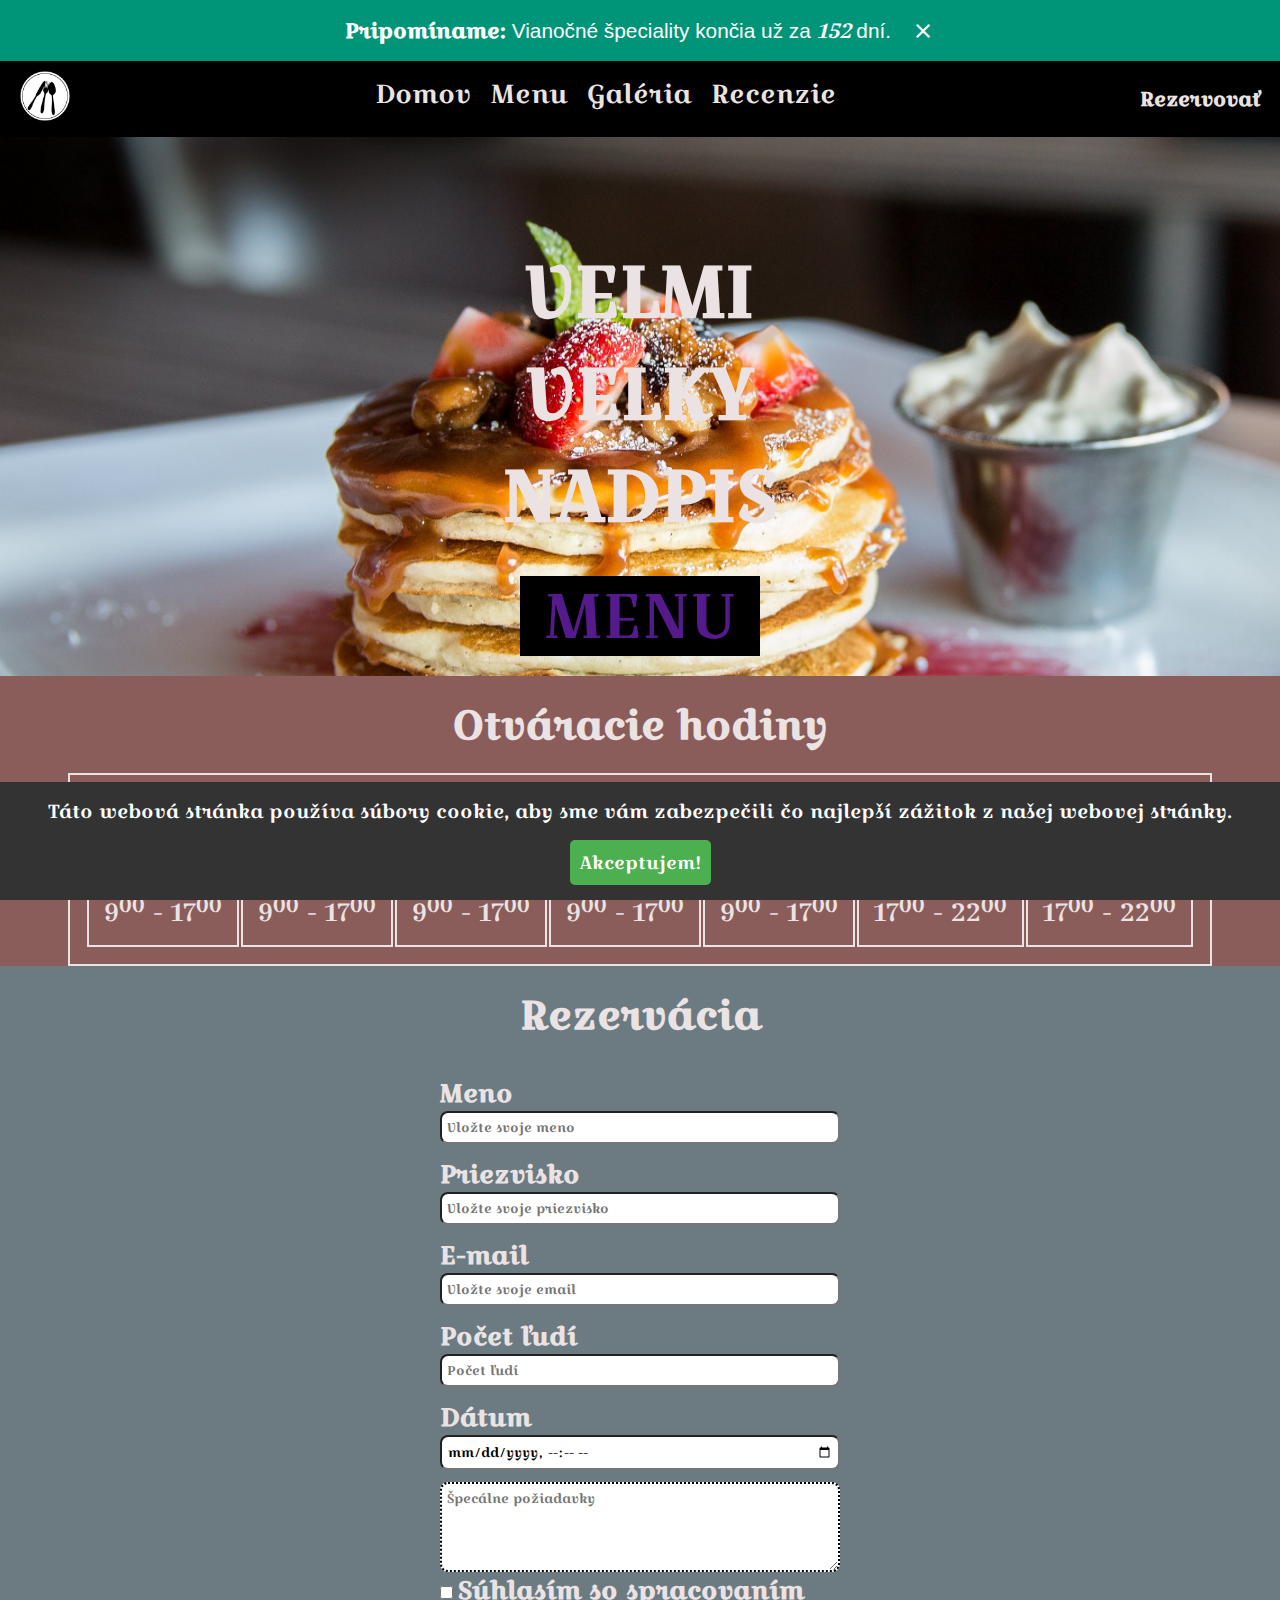
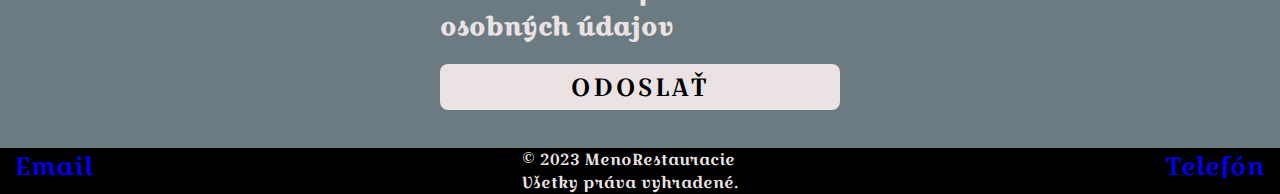
<file: index.html>
<!DOCTYPE html>
<html lang="sk">
<head>
    <meta charset="UTF-8">
    <meta name="description" content="Najlepšia reštaurácia na bloku">
    <meta name="keywords" content="Reštaurácia, najlepšia">
    <meta name="author" content="Marek Repiský">
    <meta name="viewport" content="width=device-width, initial-scale=1.0">
    <title>Reštaurácia</title>
    <link type="text/css" rel="stylesheet" href="css/style.css">
    <!--Ikona pre banner-->
    <link type="text/css" href="https://fonts.googleapis.com/icon?family=Material+Icons" rel="stylesheet">
</head>
<body>

    <!--Banner-->
    <div class="banner">
        <div class="banner__text">
            <!--KREATIVNY BOD-->
            <!--odpočet sa aktualizuje každý deň-->
            <strong>Pripomíname:</strong> Vianočné špeciality končia už za <em><span id="countdown">18</span></em> dní.
        </div>
        <button class="banner__close" type="button">
            <span class="material-icons">close</span>
        </button>
    </div>
    <!--Navigacia-->
    <nav>
        <div class="logo">
            <a href="index.html"><img src="img/Logo.png" alt="logo" width="50"></a>
        </div> 
        <ul class="nav-ul">
            <li><a href="index.html">Domov</a></li>
            <li><a href="Menu.html">Menu</a></li>
            <li><a href="Galeria.html">Galéria</a></li>
            <li><a href="Recenzie.html">Recenzie</a></li>
        </ul>
        <!--KREATIVNY BOD-->
        <!--Smooth scrolling-->
        <div class="ReserveLink">
            <a href="#Rezervacia">Rezervovať</a>
        </div>
    </nav>
    
    <!--Titulný obrázok-->
    <section class="home-section" id="domov">
        <div class="wrapper">
            <div class="home-text-wrapper">
                <h1>VELMI VELKY NADPIS</h1>
            </div>
            <!--Preklik na menu-->
            <div class="menu-box">
                <a href="Menu.html">MENU</a>
            </div>
        </div>
    </section>

    <!--Otváracie hodiny tabuľka-->
    <section class="table-section">
        <h2>Otváracie hodiny</h2>
        <div class="table-center">
            <table>
                <tr>
                    <th>PO</th>
                    <th>UT</th>
                    <th>ST</th>
                    <th>ŠT</th>
                    <th>PI</th>
                    <th>SO</th>
                    <th>NE</th>
                </tr>
                <tr>
                    <td id="Rezervacia">9<sup>00</sup> - 17<sup>00</sup></td>
                    <td>9<sup>00</sup> - 17<sup>00</sup></td>
                    <td>9<sup>00</sup> - 17<sup>00</sup></td>
                    <td>9<sup>00</sup> - 17<sup>00</sup></td>
                    <td>9<sup>00</sup> - 17<sup>00</sup></td>
                    <td>17<sup>00</sup> - 22<sup>00</sup></td>
                    <td>17<sup>00</sup> - 22<sup>00</sup></td>
            </table>
        </div>
    </section>

    <!--KREATIVNY BOD-->
    <!--Chat popup-->
    <div class="chat-popup" id="myForm">
        <form netlify action="/action_page.php" class="form-container">
          <h2>Chat</h2>
          <textarea placeholder="Napíšte správu" name="msg" required></textarea>
          <button type="submit" class="btn" onclick="showAlert2()">Send</button>
          <button type="button" class="btn cancel" onclick="closeForm()">Close</button>
        </form>
      </div>
      
      <button id="chatButton" class="open-button" onclick="openForm()">Chat</button>
      
    <!--Formulár na rezerváciu-->
    <section class="form-section">
        <h2>Rezervácia</h2>
        <div class="form-wrapper">
            <form onsubmit="showAlert()">
                <label for="meno">Meno</label>
                <input type="text" placeholder="Vložte svoje meno" id="meno" required>
                <label for="priezvisko">Priezvisko</label>
                <input type="text" placeholder="Vložte svoje priezvisko" id="priezvisko" required>
                <label for="e-mail">E-mail</label>
                <input type="email" placeholder="Vložte svoje email" id="e-mail" required>
                <label for="amountOfPeople">Počet ľudí</label>
                <input type="number" placeholder="Počet ľudí" id="amountOfPeople" required>
                <label for="date">Dátum</label>
                <input type="datetime-local" id="date" required>
                <textarea cols="15" rows="4" placeholder="Špecálne požiadavky" id="SpecialRequirements"></textarea>
                <div>
                    <input type="checkbox" id="checkbox" required>
                    <label for="checkbox">Súhlasím so spracovaním osobných údajov</label>
                </div>
                <button type="submit" class="form-button">Odoslať</button>
            </form>
        </div>
    </section>

    <footer>
        <div class="footer-FRow">
            <a href="mailto:menoRestauracie@gmail.com" target="_blank">Email</a>
        </div>
        <div>
            <p>&copy; 2023 MenoRestauracie</p>
            <p>Všetky práva vyhradené.</p>
        </div>
        <div class="footer-FRow">
            <a href="tel:+421999888777" target="_blank">Telefón</a>
        </div>
    </footer>

    <!--KREATIVNY BOD-->
    <!--Cookie popup na konci stránky-->
    <!--Nachádza sa len na tejto stránke-->
    <div id="cookie-popup" class="cookie-popup">
        <p>Táto webová stránka používa súbory cookie, aby sme vám zabezpečili čo najlepší zážitok z našej webovej stránky.</p>
        <button onclick="acceptCookies()">Akceptujem!</button>
    </div>

    <script src="js/index.js"></script>
</body>
</html>
</file>
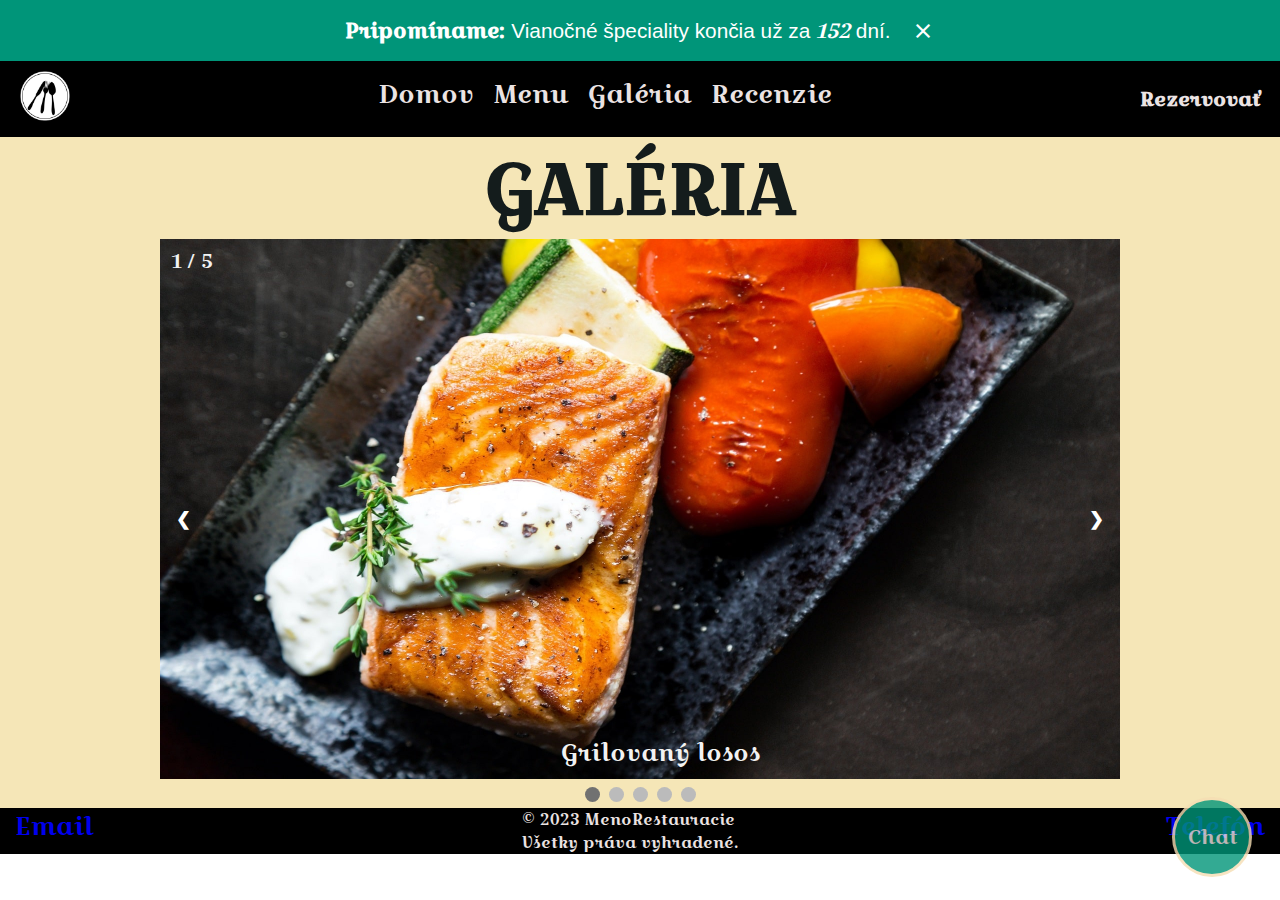
<file: Galeria.html>
<!DOCTYPE html>
<html lang="sk">
<head>
    <meta charset="UTF-8">
    <meta name="description" content="Najlepšia reštaurácia na bloku">
    <meta name="keywords" content="Reštaurácia, najlepšia">
    <meta name="author" content="Marek Repiský">
    <meta name="viewport" content="width=device-width, initial-scale=1.0">
    <title>Galéria</title>
    <link type="text/css" rel="stylesheet" href="css/Galeria.css">
    <!--Ikona pre banner-->
    <link type="text/css" href="https://fonts.googleapis.com/icon?family=Material+Icons" rel="stylesheet">
</head>
<body>

    <!--Banner-->
    <div class="banner">
        <div class="banner__text">
            <!--KREATIVNY BOD-->
            <!--odpočet sa aktualizuje každý deň-->
            <strong>Pripomíname:</strong> Vianočné špeciality končia už za <em><span id="countdown">18</span></em> dní.
        </div>
        <button class="banner__close" type="button">
            <span class="material-icons">close</span>
        </button>
    </div>
    <nav>
        <div>
            <a href="index.html"><img src="img/Logo.png" alt="logo" width="50"></a>
        </div> 
        <ul class="nav-ul">
            <li><a href="index.html">Domov</a></li>
            <li><a href="Menu.html">Menu</a></li>
            <li><a href="Galeria.html">Galéria</a></li>
            <li><a href="Recenzie.html">Recenzie</a></li>
        </ul>
        <div class="ReserveLink">
            <a href="index.html#Rezervacia"><p>Rezervovať</p></a>
        </div>
    </nav>
    
    <!--Slideshow-->
    <section class="home">
        <div>
            <h1>GALÉRIA</h1>
        </div>
         <!-- Slideshow container -->
        <div class="slideshow-container">
            <!--Obrázky-->
            <div class="mySlides fade">
                <div class="numbertext">1 / 5</div>
                <img src="img/Salmon.jpg" style="width:100%" alt="Losos">
                <div class="text">Grilovaný losos</div>
            </div>
        
            <div class="mySlides fade">
                <div class="numbertext">2 / 5</div>
                <img src="img/Risotto.jpg" style="width:100%" alt="Rizoto">
                <div class="text">Rizoto s hubami a hľuzovkami</div>
            </div>
        
            <div class="mySlides fade">
                <div class="numbertext">3 / 5</div>
                <img src="img/Chicken.jpg" style="width:100%" alt="Kuracie mäso">
                <div class="text">Klasické kuracie mäso s parmezánom</div>
            </div>
        
            <div class="mySlides fade">
                <div class="numbertext">4 / 5</div>
                <img src="img/Curry.jpg" style="width:100%" alt="Karí">
                <div class="text">Vegetariánske thajské zelené kari</div>
            </div>
        
            <div class="mySlides fade">
                <div class="numbertext">5 / 5</div>
                <img src="img/Steak.jpg" style="width:100%" alt="Steak">
                <div class="text">Steak Prime Ribeye</div>
            </div>
        
            <!--Tlačítka na posávanie-->
            <!-- Next and previous buttons -->
            <a class="prev" onclick="plusSlides(-1)">&#10094;</a>
            <a class="next" onclick="plusSlides(1)">&#10095;</a>
        </div>
    
        <!--Bodky dole-->
        <div style="text-align:center">
            <span class="dot" onclick="currentSlide(1)"></span>
            <span class="dot" onclick="currentSlide(2)"></span>
            <span class="dot" onclick="currentSlide(3)"></span>
            <span class="dot" onclick="currentSlide(4)"></span>
            <span class="dot" onclick="currentSlide(5)"></span>
        </div>
    </section>

    <!--Chat popup-->
    <div class="chat-popup" id="myForm">
        <form netlify action="/action_page.php" class="form-container">
          <h2>Chat</h2>
          <textarea placeholder="Napíšte správu" name="msg" required></textarea>
          <button type="submit" class="btn" onclick="showAlert2()">Send</button>
          <button type="button" class="btn cancel" onclick="closeForm()">Close</button>
        </form>
      </div>
      
      <button id="chatButton" class="open-button" onclick="openForm()">Chat</button>

    <footer>
        <div class="footer-FRow">
            <a href="mailto:menoRestauracie@gmail.com" target="_blank">Email</a>
        </div>
        <div>
            <p>&copy; 2023 MenoRestauracie</p>
            <p>Všetky práva vyhradené.</p>
        </div>
        <div class="footer-FRow">
            <a href="tel:+421999888777" target="_blank">Telefón</a>
        </div>
    </footer>

    <script src="js/Galeria.js"></script>
</body>
</html>
</file>
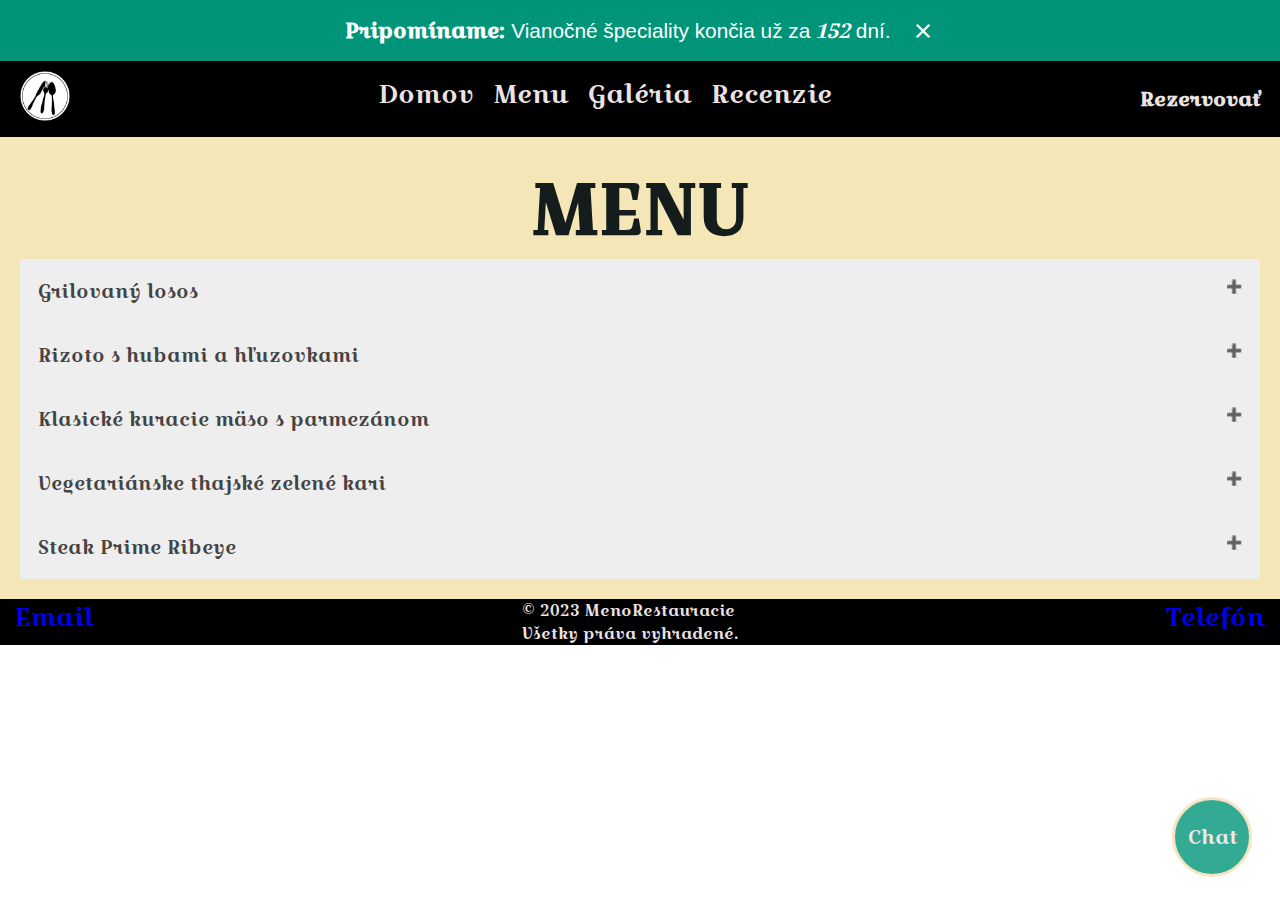
<file: Menu.html>
<!DOCTYPE html>
<html lang="sk">
<head>
    <meta charset="UTF-8">
    <meta name="description" content="Najlepšia reštaurácia na bloku">
    <meta name="keywords" content="Reštaurácia, najlepšia">
    <meta name="author" content="Marek Repiský">
    <meta name="viewport" content="width=device-width, initial-scale=1.0">
    <title>Menu</title>
    <link type="text/css" rel="stylesheet" href="css/Menu.css">
    <!--Ikona pre banner-->
    <link type="text/css" href="https://fonts.googleapis.com/icon?family=Material+Icons" rel="stylesheet">
</head>
<body>

    <!--Banner-->
    <div class="banner">
        <div class="banner__text">
            <!--KREATIVNY BOD-->
            <!--odpočet sa aktualizuje každý deň-->
            <strong>Pripomíname:</strong> Vianočné špeciality končia už za <em><span id="countdown">18</span></em> dní.
        </div>
        <button class="banner__close" type="button">
            <span class="material-icons">close</span>
        </button>
    </div>
    <nav>
        <div class="logo">
            <a href="index.html"><img src="img/Logo.png" alt="logo" width="50"></a>
        </div> 
        <ul class="nav-ul">
            <li><a href="index.html">Domov</a></li>
            <li><a href="Menu.html">Menu</a></li>
            <li><a href="Galeria.html">Galéria</a></li>
            <li><a href="Recenzie.html">Recenzie</a></li>
        </ul>
        <div class="ReserveLink">
            <a href="index.html#Rezervacia"><p>Rezervovať</p></a>
        </div>
    </nav>
    
    <!--Akordeón-->
    <section class="home">
        <div>
            <h1>MENU</h1>
        </div>
        <div class="wrapper">
            <button class="accordion">Grilovaný losos</button>
            <div class="panel">
              <p>Grilovaný filet z lososa ochutený zmesou byliniek a podávaný s pikantnou omáčkou z citrónového bylinkového masla. Sprevádza ho pečená zelenina a quinoa.</p>
            </div>
            <button class="accordion">Rizoto s hubami a hľuzovkami</button>
            <div class="panel">
              <p>Krémová ryža Arborio uvarená do dokonalosti so zmesou lesných húb a trochou hľuzovkového oleja. Ozdobené parmezánom a čerstvou pažítkou.</p>
            </div>
            <button class="accordion">Klasické kuracie mäso s parmezánom</button>
            <div class="panel">
              <p>Kuracie prsia opečené v panvici, poliate omáčkou marinara a roztaveným syrom mozzarella. Podáva sa na špagetách al dente s cesnakovým chlebom.</p>
            </div>
            <button class="accordion">Vegetariánske thajské zelené kari</button>
            <div class="panel">
              <p>V kokosovej omáčke so zeleným karí sa dusí nádherná zmes sezónnej zeleniny, tofu a thajských byliniek. Podáva sa s jazmínovou ryžou.</p>
            </div>
            <button class="accordion">Steak Prime Ribeye</button>
            <div class="panel">
              <p>Podávaný s krémovou cesnakovou kašou a dusenou sezónnou zeleninou. Pre väčšiu bohatosť je pokvapkaný redukciou z červeného vína.</p>
            </div> 
        </div>
    </section>

    <!--Chat popup-->
    <div class="chat-popup" id="myForm">
        <form netlify action="/action_page.php" class="form-container">
          <h2>Chat</h2>
          <textarea placeholder="Napíšte správu" name="msg" required></textarea>
          <button type="submit" class="btn" onclick="showAlert2()">Send</button>
          <button type="button" class="btn cancel" onclick="closeForm()">Close</button>
        </form>
      </div>
      
      <button id="chatButton" class="open-button" onclick="openForm()">Chat</button>

    <footer>
        <div class="footer-FRow">
            <a href="mailto:menoRestauracie@gmail.com" target="_blank">Email</a>
        </div>
        <div>
            <p>&copy; 2023 MenoRestauracie</p>
            <p>Všetky práva vyhradené.</p>
        </div>
        <div class="footer-FRow">
            <a href="tel:+421999888777" target="_blank">Telefón</a>
        </div>
    </footer>

    <script src="js/Menu.js"></script>
</body>
</html>
</file>
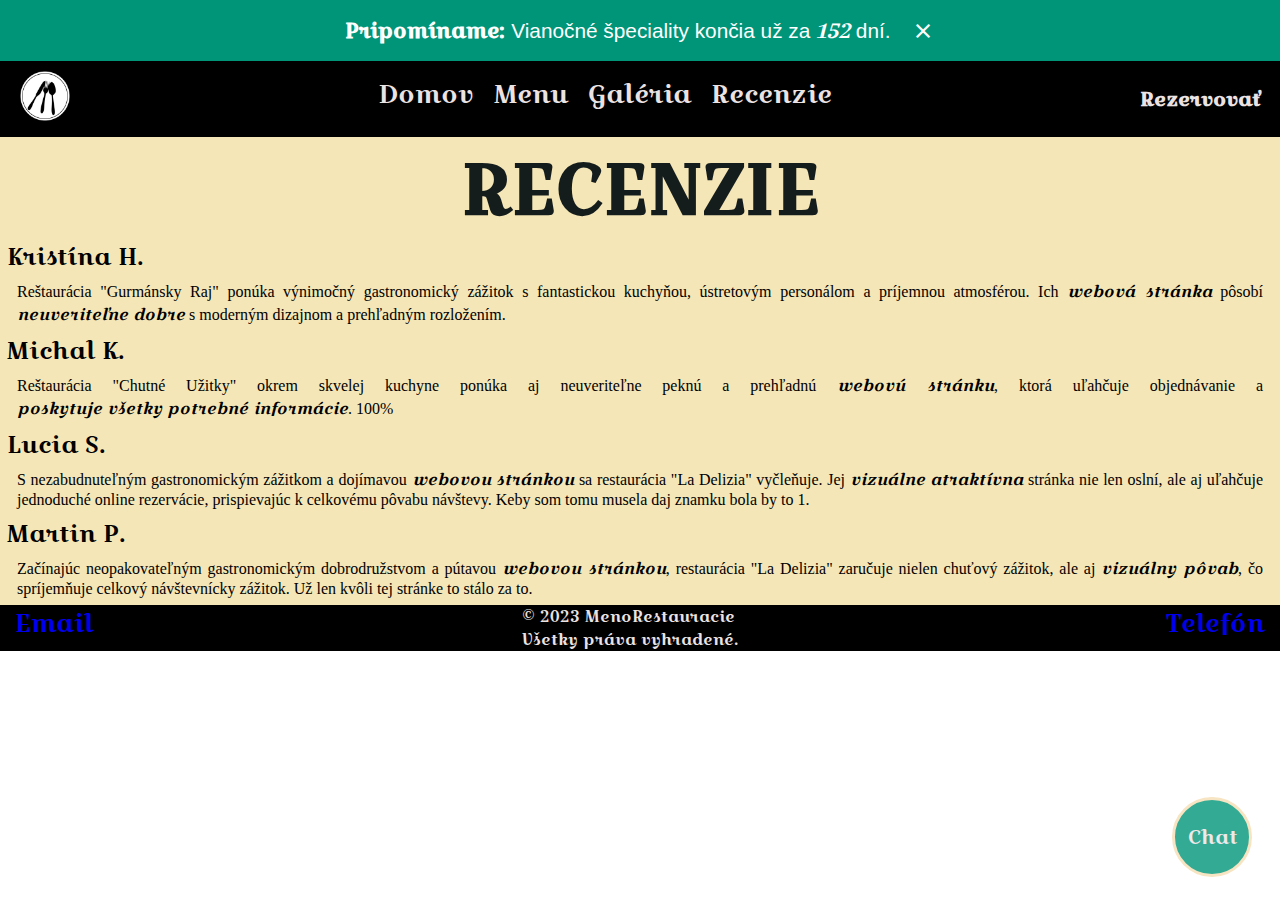
<file: Recenzie.html>
<!DOCTYPE html>
<html lang="sk">
<head>
    <meta charset="UTF-8">
    <meta name="description" content="Najlepšia reštaurácia na bloku">
    <meta name="keywords" content="Reštaurácia, najlepšia">
    <meta name="author" content="Marek Repiský">
    <meta name="viewport" content="width=device-width, initial-scale=1.0">
    <title>Recenzie</title>
    <link type="text/css" rel="stylesheet" href="css/Recenzie.css">
    <!--Ikona pre banner-->
    <link type="text/css" href="https://fonts.googleapis.com/icon?family=Material+Icons" rel="stylesheet">
</head>
<body>

    <!--Banner-->
    <div class="banner">
        <div class="banner__text">
            <!--KREATIVNY BOD-->
            <!--odpočet sa aktualizuje každý deň-->
            <strong>Pripomíname:</strong> Vianočné špeciality končia už za <em><span id="countdown">18</span></em> dní.
        </div>
        <button class="banner__close" type="button">
            <span class="material-icons">close</span>
        </button>
    </div>
    <nav>
        <div class="logo">
            <a href="index.html"><img src="img/Logo.png" alt="logo" width="50"></a>
        </div> 
        <ul class="nav-ul">
            <li><a href="index.html">Domov</a></li>
            <li><a href="Menu.html">Menu</a></li>
            <li><a href="Galeria.html">Galéria</a></li>
            <li><a href="Recenzie.html">Recenzie</a></li>
        </ul>
        <div class="ReserveLink">
            <a href="index.html#Rezervacia"><p>Rezervovať</p></a>
        </div>
    </nav>
    
    <section class="home">
        <div>
            <h1>Recenzie</h1>
        </div>
        <div class="wrapper">
            <dl>
                <dt>Kristína H.</dt>
                    <dd>Reštaurácia "Gurmánsky Raj" ponúka výnimočný gastronomický zážitok s fantastickou kuchyňou, ústretovým personálom a príjemnou atmosférou. Ich <em>webová&nbsp;stránka</em> pôsobí <em>neuveriteľne&nbsp;dobre</em> s moderným dizajnom a prehľadným rozložením. </dd>
                <dt>Michal K.</dt>
                    <dd>Reštaurácia "Chutné Užitky" okrem skvelej kuchyne ponúka aj neuveriteľne peknú a prehľadnú <em>webovú&nbsp;stránku</em>, ktorá uľahčuje objednávanie a <em>poskytuje&nbsp;všetky&nbsp;potrebné&nbsp;informácie</em>. 100%</dd>
                <dt>Lucia S.</dt>
                    <dd>S nezabudnuteľným gastronomickým zážitkom a dojímavou <em>webovou&nbsp;stránkou</em> sa restaurácia "La Delizia" vyčleňuje. Jej <em>vizuálne&nbsp;atraktívna</em> stránka nie len oslní, ale aj uľahčuje jednoduché online rezervácie, prispievajúc k celkovému pôvabu návštevy. Keby som tomu musela daj znamku bola by to 1.</dd>
                <dt>Martin P.</dt>
                    <dd>Začínajúc neopakovateľným gastronomickým dobrodružstvom a pútavou <em>webovou&nbsp;stránkou</em>, restaurácia "La Delizia" zaručuje nielen chuťový zážitok, ale aj <em>vizuálny&nbsp;pôvab</em>, čo spríjemňuje celkový návštevnícky zážitok. Už len kvôli tej stránke to stálo za to.</dd>
            </dl>
        </div>
    </section>

    <!--Chat popup-->
    <div class="chat-popup" id="myForm">
        <form netlify action="/action_page.php" class="form-container">
          <h2>Chat</h2>
          <textarea placeholder="Napíšte správu" name="msg" required></textarea>
          <button type="submit" class="btn" onclick="showAlert2()">Send</button>
          <button type="button" class="btn cancel" onclick="closeForm()">Close</button>
        </form>
    </div>
      
    <button id="chatButton" class="open-button" onclick="openForm()">Chat</button>

    <footer>
        <div class="footer-FRow">
            <a href="mailto:menoRestauracie@gmail.com" target="_blank">Email</a>
        </div>
        <div>
            <p>&copy; 2023 MenoRestauracie</p>
            <p>Všetky práva vyhradené.</p>
        </div>
        <div class="footer-FRow">
            <a href="tel:+421999888777" target="_blank">Telefón</a>
        </div>
    </footer>

    <script src="js/Recenzie.js"></script>
</body>
</html>
</file>
<file: css/style.css>
/*Vlastný font*/
@font-face { font-family: Croissant; src: url('../fonts/CroissantOne-Regular.woff2'); } 

* {
    margin: 0;
    padding: 0;
    box-sizing: border-box;
    font-family: Croissant, serif;
}

.banner {
    background: #009579;
    display: flex;
    flex-direction: row;
    justify-content: center;
    align-items: center;
    padding: 16px;
    gap: 20px;
}

.banner__text {
    line-height: 1.4;
    font-family: "Quicksand", sans-serif;
    font-size: 1.3rem;
}

.banner__close {
    background: none;
    border: none;
    cursor: pointer;
    display: flex;
    align-items: center;
}

.banner__text,
.banner__close > span {
    color: #ffffff;
}

nav {
    display: flex;
    flex-direction: row;
    flex-wrap: nowrap;
    justify-content: space-between;
    background-color: black;
    position: sticky;
    top: 0;
}

nav div {
    padding: 10px 20px;
}

.logo {
    display: flex;
    justify-content: center;
    align-items: center;
}

.nav-ul {
    display: flex;
    justify-content: center;
    align-items: center;
}

@media screen and (max-width: 715px){
    .nav-ul {
        flex-direction: column;
    }
}

.nav-ul li {
    list-style: none;
    height: 100%;
    display: flex;
    align-items: center;
    transition: background-color 0.3s ease;
}

.nav-ul li:hover {
    color: #141C1C;
    background-color: #ebe3e3;
}

.nav-ul a {
    font-size: 1.6rem;
    height: 100%;
    width: 100%;
    color: #ebe3e3;
    padding: 15px 10px;
}

.nav-ul a:hover {
    color: #141C1C;
}

.ReserveLink {
    font-size: 20px;
    font-weight: 600;
    background-color: black;
    display: flex;
    align-items: center;
    justify-content: center;
}

.ReserveLink:hover {
    background-color: #ebe3e3;
    color: #141C1C;
}

.ReserveLink a {
    display: block;
    color: #ebe3e3;
    text-decoration: none;
    transition: color 0.3s ease;
}

.ReserveLink:hover {
    background-color: #ebe3e3;
}

.ReserveLink:hover a {
    color: #141C1C;
}

/*Titulný obrázok a priestor*/
.wrapper {
    display: flex;
    flex-direction: column;
    justify-content: space-evenly;
    background-image: url(../img/Food.jpg);
    background-size: cover;
    justify-content: center;
    align-items: center;
}

@media screen and (max-width: 800px){
    .wrapper {
        flex-direction: column;
        justify-content: center;
        align-items: center;
    }
}

@media screen and (max-width: 520px){
    .home-image-wrapper img {
        width: 250px;
        height: 200px;
    }
}

.home-text-wrapper {
    margin-top: 8vw;
    max-width: 400px;
}

.home-text-wrapper h1 {
    font-size: 8vh;
    color: #ebe3e3;
    text-transform: uppercase;
    text-align: center;
}

/*Preklik na menu*/
.menu-box {
    background-color: black;
    margin-top: 30px;
    margin-bottom: 20px;
    padding: 0 120px;
    height: 5rem;
    width: 13rem;
    font-size: 7vh;
    display: flex;
    justify-content: center;
    align-items: center;
}

.menu-box:hover {
    background-color: #ebe3e3;
    color: white;
}

.menu-box a {
    color: #551a8b;
}

h2 {
    text-align: center;
    font-size: 2.5rem;
    padding: 20px;
    color: #ebe3e3;
}

.table-section {
    background-color: #8a5d5a;
}

.table-center {
    overflow-x: auto;
    display: flex;
    flex-direction: column;
    align-items: center;
    flex-wrap: wrap;
    color: #ebe3e3;
}

table th {
    font-size: 2rem;
}

table td {
    font-size: 25px;
}

table, th, tr, td {
    padding: 15px;
    border: 2px solid;
}

.form-section {
    background-color: #6c7b82;
}

.form-wrapper {
    display: flex;
    justify-content: center;
    align-items: center;
}

form {
    display: flex;
    flex-direction: column;
    max-width: 400px;
}

@media screen and (max-width: 400px){
    form {
        max-width: 200px;
    }
}

label {
    font-size: 25px;
    font-weight: 800;
    margin-top: 12px;
    color: #ebe3e3;
}

input {
    border-radius: 8px;
    padding: 5px;
    border: 2px dotted ic ;
}

textarea {
    margin-top: 12px;
    border-radius: 8px;
    padding: 5px;
    border: 2px dotted black ;
}

.form-button {
    background-color: #ebe3e3;
    padding: 5px 10px;
    font-size: 25px;
    font-weight: 500;
    border-radius: 8px;
    cursor: pointer;
    outline: none;
    border: none;
    margin-top: 20px;
    margin-bottom: 3vw;
    text-transform: uppercase;
    letter-spacing: 3px;
}

.form-button:hover {
    background-color: #141C1C;
    color: #ebe3e3;
}

footer {
    background-color: black;
    color: #ebe3e3;
    display: flex;
    flex-direction: row;
    justify-content: space-between;
}

.footer-FRow {
    font-size: 25px;
    margin: 0 15px;
}

a {
    text-decoration: none;
}

.cookie-popup {
    display: block;
    position: fixed;
    bottom: 0;
    left: 0;
    width: 100%;
    padding: 15px 10px;
    background-color: #333;
    color: #fff;
    text-align: center;
    font-size: larger;
}

.cookie-popup button {
    padding: 10px;
    margin-top: 15px;
    background-color: #4CAF50;
    color: white;
    border: none;
    border-radius: 5px;
    cursor: pointer;
    font-size: large;
}

/*Chat tlačidlo*/
.open-button {
    background-color: #009579;
    color: #ebe3e3;
    font-size: 20px;
    border: none;
    cursor: pointer;
    opacity: 0.8;
    position: fixed;
    bottom: 23px;
    right: 28px;
    width: 80px;
    height: 80px;
    border-radius: 50%;
    border: 3px solid wheat;
}

/*Chat formulár*/
#myForm {
    display: none;
    position: fixed;
    bottom: 0;
    right: 15px;
}

.form-container {
    max-width: 300px;
    border-radius: 15px;
    padding: 10px 15px;
    background-color: #424242;
}

.form-container textarea {
    width: 100%;
    padding: 15px;
    margin: 5px 0 22px 0;
    border: none;
    background: #f1f1f1;
    resize: none;
    min-height: 200px;
}

.form-container textarea:focus {
    background-color: #ddd;
    outline: none;
}

.form-container .btn {
    background-color: #009579;
    font-size: larger;
    color: white;
    padding: 16px 20px;
    border: none;
    cursor: pointer;
    width: 100%;
    margin-bottom: 10px;
    opacity: 0.8;
}

.form-container .cancel {
    background-color: red;
}

.form-container .btn:hover,
.open-button:hover {
    opacity: 1;
}
</file>
<file: css/Galeria.css>
/*Vlastný font*/
@font-face { font-family: Croissant; src: url('../fonts/CroissantOne-Regular.otf'); } 

* {
    margin: 0;
    padding: 0;
    box-sizing: border-box;
    font-family: Croissant, serif;
}

.banner {
    background: #009579;
    display: flex;
    flex-direction: row;
    justify-content: center;
    align-items: center;
    padding: 16px;
    gap: 20px;
}

.banner__text {
    line-height: 1.4;
    font-family: "Quicksand", sans-serif;
    font-size: 1.3rem;
}

.banner__close {
    background: none;
    border: none;
    cursor: pointer;
    display: flex;
    align-items: center;
}

.banner__text,
.banner__close > span {
    color: #ffffff;
}

nav {
    display: flex;
    flex-direction: row;
    flex-wrap: nowrap;
    justify-content: space-between;
    background-color: black;
    position: sticky;
    top: 0;
}

nav div {
    padding: 10px 20px;
}

.logo {
    display: flex;
    justify-content: center;
    align-items: center;
}

.nav-ul {
    display: flex;
    justify-content: center;
    align-items: center;
}

@media screen and (max-width: 715px){
    .nav-ul {
        flex-direction: column;
    }
}

.nav-ul li {
    list-style: none;
    height: 100%;
    display: flex;
    align-items: center;
    transition: background-color 0.3s ease;
}

.nav-ul li:hover {
    color: #141C1C;
    background-color: #ebe3e3;
}

.nav-ul a {
    font-size: 1.6rem;
    height: 100%;
    width: 100%;
    color: #ebe3e3;
    padding: 15px 10px;
}

.nav-ul a:hover {
    color: #141C1C;
}

.ReserveLink {
    font-size: 20px;
    font-weight: 600;
    background-color: black;
    display: flex;
    align-items: center;
    justify-content: center;
}

.ReserveLink:hover {
    background-color: #ebe3e3;
    color: #141C1C;
}

.ReserveLink a {
    display: block;
    color: #ebe3e3;
    text-decoration: none;
    transition: color 0.3s ease;
}

.ReserveLink:hover {
    background-color: #ebe3e3;
}

.ReserveLink:hover a {
    color: #141C1C;
}

h1 {
    font-size: 8vh;
    color: #141C1C;
    text-transform: uppercase;
    text-align: center;
}

.home {
    background-color: #f5e6b7;
}

/*Slideshow*/
.slideshow-container {
    max-width: 1000px;
    position: sticky;
    margin: auto auto;
    padding: 0 20px;
}

/*Skryje obrázky*/
.mySlides {
    display: none;
}

/*Tlačítka na posúvanie*/
.prev, .next {
    cursor: pointer;
    position: absolute;
    top: 50%;
    width: auto;
    margin-top: -22px;
    padding: 16px;
    color: white;
    font-weight: bold;
    font-size: 18px;
    transition: 0.6s ease;
    border-radius: 0 3px 3px 0;
    user-select: none;
}

.next {
    right: 20px;
    border-radius: 3px 0 0 3px;
}

.prev:hover, .next:hover {
    background-color: rgba(0,0,0,0.8);
}

/*Popis obrázku*/
.text {
    color: #f2f2f2;
    font-size: 24px;
    padding: 8px 12px;
    position: absolute;
    bottom: 8px;
    width: 100%;
    text-align: center;
}

.numbertext {
    color: #f2f2f2;
    font-size: 20px;
    padding: 8px 12px;
    position: absolute;
    top: 0;
}

/*Bodky*/
.dot {
    cursor: pointer;
    height: 15px;
    width: 15px;
    margin: 0 2px;
    background-color: #bbb;
    border-radius: 50%;
    display: inline-block;
    transition: background-color 0.6s ease;
}

.active, .dot:hover {
    background-color: #717171;
}

.fade {
    animation-name: fade;
    animation-duration: 1.5s;
}

@keyframes fade {
    from {opacity: .4}
    to {opacity: 1}
}

footer {
    background-color: black;
    color: #ebe3e3;
    display: flex;
    flex-direction: row;
    justify-content: space-between;
}

.footer-FRow {
    font-size: 25px;
    margin: 0 15px;
}

a {
    text-decoration: none;
}

/*Chat tlačidlo*/
.open-button {
    background-color: #009579;
    color: #ebe3e3;
    font-size: 20px;
    border: none;
    cursor: pointer;
    opacity: 0.8;
    position: fixed;
    bottom: 23px;
    right: 28px;
    width: 80px;
    height: 80px;
    border-radius: 50%;
    border: 3px solid wheat;
}
    
/*Chat formulár*/
#myForm {
    display: none;
    position: fixed;
    bottom: 0;
    right: 15px;
}
    
.form-container {
    max-width: 300px;
    border-radius: 15px;
    padding: 10px 15px;
    background-color: #424242;
}
    
.form-container textarea {
    width: 100%;
    padding: 15px;
    margin: 5px 0 22px 0;
    border: none;
    background: #f1f1f1;
    resize: none;
    min-height: 200px;
}

.form-container textarea:focus {
    background-color: #ddd;
    outline: none;
}

.form-container .btn {
    background-color: #009579;
    font-size: larger;
    color: white;
    padding: 16px 20px;
    border: none;
    cursor: pointer;
    width: 100%;
    margin-bottom: 10px;
    opacity: 0.8;
}

.form-container .cancel {
    background-color: red;
}

.form-container .btn:hover,
.open-button:hover {
    opacity: 1;
}
</file>
<file: css/Menu.css>
/*Vlastný font*/
@font-face { font-family: Croissant; src: url('../fonts/CroissantOne-Regular.otf'); } 

* {
    margin: 0;
    padding: 0;
    box-sizing: border-box;
    font-family: Croissant, serif;
}

.banner {
    background: #009579;
    display: flex;
    flex-direction: row;
    justify-content: center;
    align-items: center;
    padding: 16px;
    gap: 20px;
}

.banner__text {
    line-height: 1.4;
    font-family: "Quicksand", sans-serif;
    font-size: 1.3rem;
}

.banner__close {
    background: none;
    border: none;
    cursor: pointer;
    display: flex;
    align-items: center;
}

.banner__text,
.banner__close > span {
    color: #ffffff;
}

nav {
    display: flex;
    flex-direction: row;
    flex-wrap: nowrap;
    justify-content: space-between;
    background-color: black;
    position: sticky;
    top: 0;
}

nav div {
    padding: 10px 20px;
}

.logo {
    display: flex;
    justify-content: center;
    align-items: center;
}

.nav-ul {
    display: flex;
    justify-content: center;
    align-items: center;
}

@media screen and (max-width: 715px){
    .nav-ul {
        flex-direction: column;
    }
}

.nav-ul li {
    list-style: none;
    height: 100%;
    display: flex;
    align-items: center;
    transition: background-color 0.3s ease;
}

.nav-ul li:hover {
    color: #141C1C;
    background-color: #ebe3e3;
}

.nav-ul a {
    font-size: 1.6rem;
    height: 100%;
    width: 100%;
    color: #ebe3e3;
    padding: 15px 10px;
}

.nav-ul a:hover {
    color: #141C1C;
}

.ReserveLink {
    font-size: 20px;
    font-weight: 600;
    background-color: black;
    display: flex;
    align-items: center;
    justify-content: center;
}

.ReserveLink:hover {
    background-color: #ebe3e3;
    color: #141C1C;
}

.ReserveLink a {
    display: block;
    color: #ebe3e3;
    text-decoration: none;
    transition: color 0.3s ease;
}

.ReserveLink:hover {
    background-color: #ebe3e3;
}

.ReserveLink:hover a {
    color: #141C1C;
}

h1 {
    font-size: 8vh;
    color: #141C1C;
    text-transform: uppercase;
    text-align: center;
}

.home {
    background-color: #f5e6b7;
    padding: 20px 20px;
}

/*Akordeón*/
.accordion {
    background-color: #eee;
    color: #444;
    cursor: pointer;
    padding: 18px;
    width: 100%;
    text-align: left;
    border: none;
    outline: none;
    transition: 0.4s;
    font-size: larger;
  }
  
/* Add a background color to the button if it is clicked on (add the .active class with JS), and when you move the mouse over it (hover) */
.active, .accordion:hover {
    background-color: #ccc;
}

.accordion:after {
    content: '\02795'; /* Unicode character for "plus" sign (+) */
    font-size: 13px;
    color: #777;
    float: right;
    margin-left: 5px;
}

.active:after {
    content: "\2796"; /* Unicode character for "minus" sign (-) */
}
  
  /* Style the accordion panel. Note: hidden by default */
.panel {
    padding: 0 18px;
    background-color: white;
    max-height: 0;
    overflow: hidden;
    transition: max-height 0.2s ease-out;
    text-align: justify;
}

footer {
    background-color: black;
    color: #ebe3e3;
    display: flex;
    flex-direction: row;
    justify-content: space-between;
}

.footer-FRow {
    font-size: 25px;
    margin: 0 15px;
}

a {
    text-decoration: none;
}


/*Chat tlačidlo*/
.open-button {
    background-color: #009579;
    color: #ebe3e3;
    font-size: 20px;
    border: none;
    cursor: pointer;
    opacity: 0.8;
    position: fixed;
    bottom: 23px;
    right: 28px;
    width: 80px;
    height: 80px;
    border-radius: 50%;
    border: 3px solid wheat;
}
    
/*Chat formulár*/
#myForm {
    display: none;
    position: fixed;
    bottom: 0;
    right: 15px;
}
    
.form-container {
    max-width: 300px;
    border-radius: 15px;
    padding: 10px 15px;
    background-color: #424242;
}
    
.form-container textarea {
    width: 100%;
    padding: 15px;
    margin: 5px 0 22px 0;
    border: none;
    background: #f1f1f1;
    resize: none;
    min-height: 200px;
}

.form-container textarea:focus {
    background-color: #ddd;
    outline: none;
}

.form-container .btn {
    background-color: #009579;
    font-size: larger;
    color: white;
    padding: 16px 20px;
    border: none;
    cursor: pointer;
    width: 100%;
    margin-bottom: 10px;
    opacity: 0.8;
}

.form-container .cancel {
    background-color: red;
}

.form-container .btn:hover,
.open-button:hover {
    opacity: 1;
}
</file>
<file: css/Recenzie.css>
/*Vlastný font*/
@font-face { font-family: Croissant; src: url('../fonts/CroissantOne-Regular.otf'); } 

* {
    margin: 0;
    padding: 0;
    box-sizing: border-box;
    font-family: Croissant, serif;
}

.banner {
    background: #009579;
    display: flex;
    flex-direction: row;
    justify-content: center;
    align-items: center;
    padding: 16px;
    gap: 20px;
}

.banner__text {
    line-height: 1.4;
    font-family: "Quicksand", sans-serif;
    font-size: 1.3rem;
}

.banner__close {
    background: none;
    border: none;
    cursor: pointer;
    display: flex;
    align-items: center;
}

.banner__text,
.banner__close > span {
    color: #ffffff;
}

nav {
    display: flex;
    flex-direction: row;
    flex-wrap: nowrap;
    justify-content: space-between;
    background-color: black;
    position: sticky;
    top: 0;
}

nav div {
    padding: 10px 20px;
}

.logo {
    display: flex;
    justify-content: center;
    align-items: center;
}

.nav-ul {
    display: flex;
    justify-content: center;
    align-items: center;
}

@media screen and (max-width: 715px){
    .nav-ul {
        flex-direction: column;
    }
}

.nav-ul li {
    list-style: none;
    height: 100%;
    display: flex;
    align-items: center;
    transition: background-color 0.3s ease;
}

.nav-ul li:hover {
    color: #141C1C;
    background-color: #ebe3e3;
}

.nav-ul a {
    font-size: 1.6rem;
    height: 100%;
    width: 100%;
    color: #ebe3e3;
    padding: 15px 10px;
}

.nav-ul a:hover {
    color: #141C1C;
}

.ReserveLink {
    font-size: 20px;
    font-weight: 600;
    background-color: black;
    display: flex;
    align-items: center;
    justify-content: center;
}

.ReserveLink:hover {
    background-color: #ebe3e3;
    color: #141C1C;
}

.ReserveLink a {
    display: block;
    color: #ebe3e3;
    text-decoration: none;
    transition: color 0.3s ease;
}

.ReserveLink:hover {
    background-color: #ebe3e3;
}

.ReserveLink:hover a {
    color: #141C1C;
}

h1 {
    font-size: 8vh;
    color: #141C1C;
    text-transform: uppercase;
    text-align: center;
}

.home {
    background-color: #f5e6b7;
}

dt {
    margin-left: 7px;
    font-size: x-large;
}

dd {
    font-family: Georgia, 'Times New Roman', Times, serif;
    font-weight: 100;
    text-align: justify;
    padding: 7px 17px;
}

footer {
    background-color: black;
    color: #ebe3e3;
    display: flex;
    flex-direction: row;
    justify-content: space-between;
}

.footer-FRow {
    font-size: 25px;
    margin: 0 15px;
}

a {
    text-decoration: none;
}

/*Chat tlačidlo*/
.open-button {
    background-color: #009579;
    color: #ebe3e3;
    font-size: 20px;
    border: none;
    cursor: pointer;
    opacity: 0.8;
    position: fixed;
    bottom: 23px;
    right: 28px;
    width: 80px;
    height: 80px;
    border-radius: 50%;
    border: 3px solid wheat;
}
    
/*Chat formulár*/
#myForm {
    display: none;
    position: fixed;
    bottom: 0;
    right: 15px;
}
    
.form-container {
    max-width: 300px;
    border-radius: 15px;
    padding: 10px 15px;
    background-color: #424242;
}
    
.form-container textarea {
    width: 100%;
    padding: 15px;
    margin: 5px 0 22px 0;
    border: none;
    background: #f1f1f1;
    resize: none;
    min-height: 200px;
}

.form-container textarea:focus {
    background-color: #ddd;
    outline: none;
}

.form-container .btn {
    background-color: #009579;
    font-size: larger;
    color: white;
    padding: 16px 20px;
    border: none;
    cursor: pointer;
    width: 100%;
    margin-bottom: 10px;
    opacity: 0.8;
}

.form-container .cancel {
    background-color: red;
}

.form-container .btn:hover,
.open-button:hover {
    opacity: 1;
}
</file>
